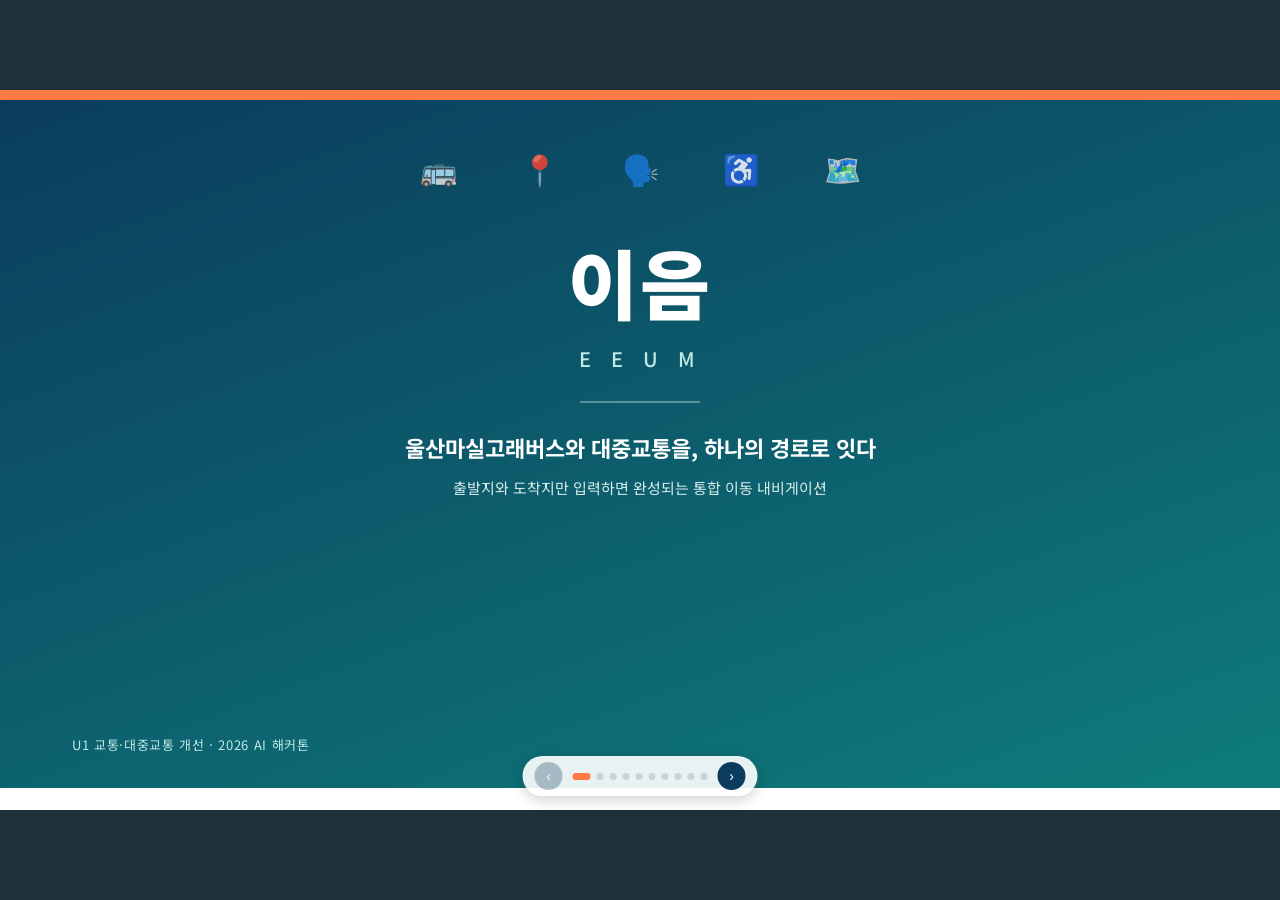
<file: eeum_deck.html>
<!DOCTYPE html>
<html lang="ko">
<head>
<meta charset="UTF-8">
<meta name="viewport" content="width=device-width, initial-scale=1.0">
<title>이음(EEUM) — 발표자료</title>
<link rel="preconnect" href="https://fonts.googleapis.com">
<link href="https://fonts.googleapis.com/css2?family=Noto+Sans+KR:wght@400;500;700;900&display=swap" rel="stylesheet">
<style>
  :root{
    --navy:#0B3C5D;
    --teal:#0E7C7B;
    --teal-deep:#0A5C5B;
    --sky:#3AA6B9;
    --accent:#FF7A45;
    --ink:#16232B;
    --sub:#5B6B73;
    --line:#DCE4E6;
    --bg-soft:#F4F7F7;
    --card:#FFFFFF;
    --danger:#D9534F;
  }
  *{box-sizing:border-box; margin:0; padding:0;}
  html,body{
    width:100%; height:100%;
    background:#20303A;
    font-family:"Noto Sans KR", -apple-system, "Apple SD Gothic Neo", "Malgun Gothic", sans-serif;
    color:var(--ink);
    overflow:hidden;
  }
  #stage{
    position:absolute; top:0; left:0;
    width:1280px; height:720px;
    transform-origin: top left;
  }
  .slide{
    position:absolute; top:0; left:0;
    width:1280px; height:720px;
    background:var(--card);
    display:none;
    flex-direction:column;
    padding:56px 72px 66px 72px;
  }
  .slide.active{ display:flex; }
  .eyebrow{
    display:flex; align-items:center; gap:10px;
    font-size:14px; font-weight:700; color:var(--teal-deep);
    letter-spacing:.06em; text-transform:uppercase; margin-bottom:10px;
  }
  .eyebrow .dot{width:8px;height:8px;border-radius:2px;background:var(--accent);}
  h1.title{
    font-size:34px; font-weight:900; color:var(--navy); line-height:1.3;
    border-bottom:4px solid var(--navy); padding-bottom:18px; margin-bottom:26px;
  }
  .content{ flex:1; min-height:0; }
  .footer{
    display:flex; justify-content:space-between; align-items:center;
    border-top:1px solid var(--line); padding-top:14px; margin-top:14px;
    font-size:12px; color:var(--sub);
  }
  .brandmark{ font-weight:900; color:var(--teal-deep); letter-spacing:.03em; }

  /* ---------- Slide 1 : Cover ---------- */
  .cover{ justify-content:center; align-items:center; position:relative; background:linear-gradient(160deg,#0B3C5D 0%, #0E7C7B 100%); }
  .cover .top-bar{ position:absolute; top:0; left:0; right:0; height:10px; background:var(--accent); }
  .cover-inner{ text-align:center; color:#fff; }
  .cover-icons{ display:flex; justify-content:center; gap:64px; margin-bottom:36px; opacity:.85; }
  .cover-icons span{ font-size:30px; }
  .cover-logo{ font-size:76px; font-weight:900; letter-spacing:.02em; margin-bottom:6px; }
  .cover-logo small{ display:block; font-size:20px; font-weight:500; letter-spacing:.35em; color:#BFEAE6; margin-top:8px;}
  .cover-tagline{ font-size:22px; font-weight:700; margin-top:22px; }
  .cover-sub{ margin-top:14px; font-size:15px; color:#D8ECEA; }
  .cover-divider{ width:120px; height:2px; background:#ffffff55; margin:28px auto; }
  .cover-footer{ position:absolute; bottom:34px; font-size:13px; color:#BFEAE6; letter-spacing:.05em;}

  /* ---------- Slide 2 : 문제 제기 ---------- */
  .prob-grid{ display:grid; grid-template-columns:1.05fr .95fr; gap:40px; height:100%; }
  .stat-card{ background:var(--bg-soft); border-radius:10px; padding:20px 22px; margin-bottom:14px; border-left:5px solid var(--teal); }
  .stat-card .label{ font-weight:700; color:var(--navy); font-size:15px; margin-bottom:6px; }
  .stat-card .desc{ font-size:13.5px; color:var(--sub); line-height:1.55; }
  .stat-card.warn{ border-left-color:var(--accent); background:#FFF3EC; }
  .bubbles{ display:flex; flex-direction:column; gap:16px; justify-content:center; height:100%; }
  .bubble{ background:var(--bg-soft); border-radius:16px; padding:16px 20px; font-size:15px; font-weight:600; color:var(--ink); box-shadow:0 2px 6px rgba(0,0,0,.06); position:relative;}
  .bubble.b1{ align-self:flex-start; margin-left:0; }
  .bubble.b2{ align-self:center; }
  .bubble.b3{ align-self:flex-end; }
  .prob-banner{ margin-top:22px; text-align:center; font-size:17px; font-weight:700; color:var(--navy); background:var(--bg-soft); border-radius:10px; padding:16px; }

  /* ---------- Slide 3 : 솔루션 ---------- */
  .persona-wrap{ position:relative; height:100%; display:grid; grid-template-columns:1fr 260px 1fr; grid-template-rows:1fr 1fr; gap:20px; align-items:center; }
  .persona-card{ background:var(--bg-soft); border-radius:10px; padding:16px 18px; }
  .persona-card .p-title{ font-weight:800; color:var(--teal-deep); font-size:15px; margin-bottom:6px; }
  .persona-card .p-desc{ font-size:13px; color:var(--sub); line-height:1.5; }
  .persona-center{
    grid-row: 1 / 3; grid-column:2;
    width:260px; height:260px; border-radius:50%;
    background:radial-gradient(circle at 30% 30%, var(--sky), var(--navy));
    color:#fff; display:flex; align-items:center; justify-content:center; text-align:center;
    font-weight:800; font-size:15.5px; padding:26px; line-height:1.5;
    box-shadow:0 10px 30px rgba(11,60,93,.35);
  }

  /* ---------- Slide 4 : 선순환 ---------- */
  .flywheel-wrap{ position:relative; height:100%; display:grid; grid-template-columns:1fr auto 1fr; align-items:center; gap:10px;}
  .fw-col{ display:flex; flex-direction:column; gap:70px; }
  .fw-col.right{ align-items:flex-end; text-align:right; }
  .fw-item{ background:var(--bg-soft); border-radius:14px; padding:16px 18px; font-size:13.5px; font-weight:600; color:var(--ink); max-width:260px; line-height:1.5; }
  .fw-center{ display:flex; flex-direction:column; align-items:center; gap:0; }
  .fw-circle{ width:170px; height:170px; border-radius:50%; display:flex; align-items:center; justify-content:center; text-align:center; color:#fff; font-weight:800; font-size:16px; padding:14px; box-shadow:0 8px 22px rgba(0,0,0,.18); }
  .fw-circle.a{ background:var(--navy); margin-bottom:-26px; z-index:2;}
  .fw-circle.b{ background:var(--teal); margin-top:-26px; z-index:1;}
  .fw-loop{ position:absolute; left:50%; top:50%; transform:translate(-50%,-50%); width:210px; height:210px; border:3px dashed #C8DBDB; border-radius:50%; z-index:0;}
  .flywheel-banner{ text-align:center; font-size:16px; font-weight:700; color:var(--navy); margin-top:18px; }

  /* ---------- Slide 5 : 핵심기능 ---------- */
  .feat-grid{ display:grid; grid-template-columns:repeat(3,1fr); grid-template-rows:repeat(2,1fr); gap:18px; height:100%; }
  .feat-card{ border:1px solid var(--line); border-radius:12px; padding:18px; display:flex; flex-direction:column; gap:8px; }
  .feat-head{ display:inline-flex; align-items:center; gap:8px; background:var(--navy); color:#fff; font-weight:700; font-size:13.5px; padding:8px 12px; border-radius:8px; align-self:flex-start;}
  .feat-icon{ font-size:26px; margin-top:2px; }
  .feat-desc{ font-size:13px; color:var(--sub); line-height:1.55; }
  .feat-tag{ margin-top:auto; align-self:flex-start; font-size:11px; font-weight:700; padding:3px 8px; border-radius:20px; }
  .tag-rule{ background:#E7EEF2; color:var(--navy); }
  .tag-ai{ background:#FFEADD; color:#C1521F; }

  /* ---------- Slide 6 : AI 파이프라인 ---------- */
  .pipe-wrap{ display:flex; align-items:stretch; gap:0; height:100%; }
  .pipe-step{ flex:1; display:flex; flex-direction:column; }
  .pipe-bar{ height:8px; background:var(--sky); }
  .pipe-step:nth-child(1) .pipe-bar{ background:#C7D8DC; }
  .pipe-step:nth-child(2) .pipe-bar{ background:var(--sky); }
  .pipe-step:nth-child(3) .pipe-bar{ background:var(--teal-deep); }
  .pipe-step:nth-child(4) .pipe-bar{ background:var(--accent); }
  .pipe-body{ flex:1; padding:22px 18px; display:flex; flex-direction:column; gap:10px; }
  .pipe-icon{ font-size:30px; }
  .pipe-title{ font-weight:800; font-size:16px; color:var(--navy); }
  .pipe-desc{ font-size:13px; color:var(--sub); line-height:1.55; }
  .pipe-quote{ margin-top:auto; font-size:12.5px; background:var(--bg-soft); border-radius:8px; padding:10px 12px; color:var(--ink); font-weight:600; line-height:1.5;}
  .pipe-sep{ width:1px; background:var(--line); }

  /* ---------- Slide 7 : UI 목업 ---------- */
  .ui-wrap{ display:grid; grid-template-columns:1fr 1.15fr 1fr; gap:28px; height:100%; align-items:center;}
  .ui-side{ font-size:14px; color:var(--sub); line-height:1.7; }
  .ui-side .h{ font-weight:800; color:var(--navy); font-size:16px; margin-bottom:8px; }
  .phone{ background:#1C2B33; border-radius:34px; padding:14px; box-shadow:0 20px 40px rgba(0,0,0,.25); }
  .phone-screen{ background:#fff; border-radius:22px; padding:18px 16px; }
  .ph-search{ background:var(--bg-soft); border-radius:10px; padding:10px 12px; font-size:12.5px; color:var(--sub); margin-bottom:8px; display:flex; justify-content:space-between;}
  .ph-timeline{ margin-top:14px; display:flex; flex-direction:column; gap:0; }
  .ph-row{ display:flex; gap:10px; align-items:flex-start; padding:9px 0; border-left:2px solid var(--line); margin-left:9px; padding-left:16px; position:relative;}
  .ph-row::before{ content:""; position:absolute; left:-7px; top:12px; width:12px; height:12px; border-radius:50%; background:var(--teal); border:2px solid #fff; }
  .ph-row.now::before{ background:var(--accent); }
  .ph-label{ font-size:12.5px; font-weight:700; color:var(--ink); }
  .ph-sub{ font-size:11px; color:var(--sub); margin-top:2px; }
  .ph-badge{ font-size:10px; font-weight:700; background:var(--navy); color:#fff; padding:2px 7px; border-radius:20px; align-self:flex-start; margin-left:auto;}
  .note-flag{ margin-top:14px; font-size:11.5px; color:var(--sub); background:var(--bg-soft); border-radius:8px; padding:8px 10px; }

  /* ---------- Slide 8 : 시나리오 ---------- */
  .story-wrap{ display:grid; grid-template-columns:280px 1fr; gap:40px; height:100%; }
  .persona-photo{ width:110px; height:110px; border-radius:50%; background:linear-gradient(160deg,var(--sky),var(--navy)); display:flex; align-items:center; justify-content:center; font-size:44px; margin-bottom:16px;}
  .persona-name{ display:inline-block; background:var(--navy); color:#fff; font-weight:800; font-size:15px; padding:7px 14px; border-radius:8px; margin-bottom:14px;}
  .persona-facts{ background:var(--bg-soft); border-radius:10px; padding:14px 16px; font-size:12.5px; color:var(--ink); line-height:1.9; }
  .timeline-title{ font-weight:800; color:var(--navy); font-size:15px; margin-bottom:14px; }
  .tl{ position:relative; padding-left:26px; }
  .tl::before{ content:""; position:absolute; left:9px; top:6px; bottom:6px; width:3px; background:var(--line); border-radius:3px;}
  .tl-step{ position:relative; padding-bottom:26px; }
  .tl-step:last-child{ padding-bottom:0; }
  .tl-dot{ position:absolute; left:-26px; top:2px; width:20px; height:20px; border-radius:50%; background:var(--teal); color:#fff; display:flex; align-items:center; justify-content:center; font-size:11px; }
  .tl-step.now .tl-dot{ background:var(--accent); }
  .tl-h{ font-weight:800; font-size:14.5px; color:var(--ink); }
  .tl-d{ font-size:12.5px; color:var(--sub); margin-top:3px; }
  .story-quote{ margin-top:18px; text-align:right; font-weight:800; color:var(--teal-deep); font-size:15px; }

  /* ---------- Slide 9 : 비교표 ---------- */
  table.cmp{ width:100%; border-collapse:collapse; margin-top:4px; }
  table.cmp th, table.cmp td{ border:1px solid var(--line); padding:14px 16px; font-size:13px; vertical-align:top; line-height:1.55; }
  table.cmp thead th{ background:var(--bg-soft); color:var(--navy); font-weight:800; text-align:left; font-size:13.5px;}
  table.cmp thead th.eeum-head{ background:var(--navy); color:#fff; }
  table.cmp tbody th{ background:var(--bg-soft); color:var(--navy); font-weight:700; text-align:left; width:16%;}
  table.cmp tbody td.eeum-cell{ background:#EAF6F5; font-weight:700; color:var(--teal-deep); }

  /* ---------- Slide 10 : 확장 비전 ---------- */
  .vision-wrap{ display:flex; gap:0; height:100%; align-items:stretch;}
  .vision-col{ flex:1; min-width:0; display:flex; flex-direction:column; padding:22px 20px; }
  .vision-col .vh{ display:inline-flex; align-items:center; gap:8px; font-weight:800; font-size:15px; color:#fff; background:var(--navy); padding:8px 12px; border-radius:8px; margin-bottom:16px; align-self:flex-start;}
  .vision-col:nth-child(2) .vh{ background:var(--teal-deep); }
  .vision-col:nth-child(3) .vh{ background:var(--accent); }
  .vision-item{ background:var(--bg-soft); border-radius:10px; padding:12px 14px; font-size:12.5px; color:var(--ink); line-height:1.6; margin-bottom:10px; }
  .arrow-sep{ flex:0 0 36px; display:flex; align-items:center; justify-content:center; font-size:26px; color:var(--line); }
  .vision-banner{ text-align:center; font-size:16px; font-weight:700; color:var(--navy); margin-top:10px; background:var(--bg-soft); padding:14px; border-radius:10px;}

  /* ---------- Nav ---------- */
  #nav{ position:absolute; bottom:14px; left:50%; transform:translateX(-50%); display:flex; gap:10px; align-items:center; z-index:50; background:#ffffffe8; padding:6px 12px; border-radius:26px; box-shadow:0 4px 14px rgba(0,0,0,.18);}
  #nav button{ border:none; background:var(--navy); color:#fff; width:28px; height:28px; border-radius:50%; cursor:pointer; font-size:14px; }
  #nav button:disabled{ opacity:.3; cursor:default; }
  #nav .count{ font-size:13px; font-weight:700; color:var(--navy); min-width:52px; text-align:center;}
  #dots{ display:flex; gap:6px; }
  #dots span{ width:7px; height:7px; border-radius:50%; background:#C8D3D6; cursor:pointer; }
  #dots span.on{ background:var(--accent); width:18px; border-radius:4px; }
</style>
</head>
<body>

<div id="stage">

  <!-- 1. 표지 -->
  <section class="slide active">
    <div class="cover" style="margin:-56px -72px -44px -72px; padding:56px 72px; width:1280px; height:720px;">
      <div class="top-bar"></div>
      <div class="cover-inner">
        <div class="cover-icons">
          <span>🚌</span><span>📍</span><span>🗣️</span><span>♿</span><span>🗺️</span>
        </div>
        <div class="cover-logo">이음<small>E&nbsp;E&nbsp;U&nbsp;M</small></div>
        <div class="cover-divider"></div>
        <div class="cover-tagline">울산마실고래버스와 대중교통을, 하나의 경로로 잇다</div>
        <div class="cover-sub">출발지와 도착지만 입력하면 완성되는 통합 이동 내비게이션</div>
      </div>
      <div class="cover-footer">U1 교통·대중교통 개선 · 2026 AI 해커톤</div>
    </div>
  </section>

  <!-- 2. 문제 제기 -->
  <section class="slide">
    <div class="eyebrow"><span class="dot"></span>PROBLEM</div>
    <h1 class="title">울산의 교통 격차, 그리고 흩어진 서비스의 맹점</h1>
    <div class="content prob-grid">
      <div>
        <div class="stat-card">
          <div class="label">남구·북구 — 촘촘한 노선</div>
          <div class="desc">남구는 인구밀도 1위(㎢당 약 4,143명), 북구는 산업·택지 개발로 빠르게 성장 중이라 두 지역 모두 버스 노선이 비교적 촘촘하게 깔려 있습니다.</div>
        </div>
        <div class="stat-card warn">
          <div class="label">울주군 — 넓고, 성기고, 험한 지형</div>
          <div class="desc">면적은 울산 전체의 71%(서울보다 넓음)에 달하지만 인구밀도는 ㎢당 288명, 남구의 15분의 1 수준입니다. 영남알프스 산악지대라 권역 간 직통 노선도 부족합니다.</div>
        </div>
        <div class="stat-card">
          <div class="label">이미 있지만, 잘 모르는 서비스</div>
          <div class="desc">울산시는 이 격차를 메우려 DRT(수요응답형 교통) '울산마실고래버스'를 운영 중이지만, 전용 앱으로만 호출 가능해 인지도가 여전히 낮습니다.</div>
        </div>
      </div>
      <div class="bubbles">
        <div class="bubble b1">척과·반용에서 울산대까지<br>대체 어떻게 가야 하지? 🤔</div>
        <div class="bubble b2">마실고래버스는 처음인데<br>어떻게 부르는 거예요?</div>
        <div class="bubble b3">환승할 버스가 언제 오는지<br>지도 앱엔 안 나와요.</div>
      </div>
    </div>
    <div class="prob-banner">기존 지도 앱과 마실고래버스 전용 앱은 서로 따로 존재하고, 그 사이는 사용자가 직접 머릿속으로 이어야 합니다.</div>
  </section>

  <!-- 3. 솔루션 소개 -->
  <section class="slide">
    <div class="eyebrow"><span class="dot"></span>SOLUTION</div>
    <h1 class="title">출발지와 도착지를 잇는 내비게이션, 이음</h1>
    <div class="content persona-wrap">
      <div class="persona-card" style="grid-row:1; grid-column:1;">
        <div class="p-title">마실고래버스 서비스 구역 거주자</div>
        <div class="p-desc">척과·반용 등 서비스 구역 안에 살지만 구역 밖(도심)으로 나가는 전체 경로는 알기 어려운 사람</div>
      </div>
      <div class="persona-card" style="grid-row:1; grid-column:3;">
        <div class="p-title">고령자·교통약자</div>
        <div class="p-desc">스마트폰 조작이 서툴고, 직원이나 낯선 사람에게 반복해서 묻는 것이 부담스러운 사람</div>
      </div>
      <div class="persona-center">
        출발지·도착지만 입력하면<br>마실고래버스 호출부터<br>버스 환승까지<br>하나의 경로로 자동 연결합니다
      </div>
      <div class="persona-card" style="grid-row:2; grid-column:1;">
        <div class="p-title">울산대학교 통학·통근자</div>
        <div class="p-desc">사각지대(울주군)에서 도심(남구)으로 매일 반복해서 이동해야 하는 사람</div>
      </div>
      <div class="persona-card" style="grid-row:2; grid-column:3;">
        <div class="p-title">처음 방문하는 외지인</div>
        <div class="p-desc">마실고래버스라는 서비스가 존재한다는 사실 자체를 모르는 사람</div>
      </div>
    </div>
  </section>

  <!-- 4. 기대효과 선순환 -->
  <section class="slide">
    <div class="eyebrow"><span class="dot"></span>IMPACT</div>
    <h1 class="title">이용 편의가 서비스 인지도로 이어지는 선순환</h1>
    <div class="content" style="display:flex; flex-direction:column; height:100%;">
      <div class="flywheel-wrap" style="flex:1;">
        <div class="fw-col">
          <div class="fw-item">출발지·도착지만 입력하면 마실고래버스 호출부터 환승까지 전체 경로를 한 번에 확인</div>
          <div class="fw-item">지연 이유까지 자연어로 설명받아 막연한 대기 불안 감소</div>
        </div>
        <div class="fw-center">
          <div class="fw-loop"></div>
          <div class="fw-circle a">이용자<br>경험 향상</div>
          <div class="fw-circle b">마실고래버스<br>이용 활성화</div>
        </div>
        <div class="fw-col right">
          <div class="fw-item">몰랐던 시민의 첫 이용 경험 유입 증가로 이어짐</div>
          <div class="fw-item">울산시 DRT 시범사업의 이용률·인지도 지표가 함께 개선</div>
        </div>
      </div>
      <div class="flywheel-banner">이음은 이용자의 이동 경험과 마실고래버스 시범사업의 성과를 함께 끌어올립니다.</div>
    </div>
  </section>

  <!-- 5. 핵심기능 6가지 -->
  <section class="slide">
    <div class="eyebrow"><span class="dot"></span>KEY FEATURES</div>
    <h1 class="title">이음을 구성하는 6가지 핵심 기능</h1>
    <div class="content feat-grid">
      <div class="feat-card">
        <div class="feat-icon">📍</div>
        <div class="feat-head">마실고래버스 스팟 추천</div>
        <div class="feat-desc">현재 위치와 가장 가까운 호출 스팟, 예상 도착시간·지연 여부를 안내합니다.</div>
        <span class="feat-tag tag-rule">일반 로직</span>
      </div>
      <div class="feat-card">
        <div class="feat-icon">⏱️</div>
        <div class="feat-head">실제 대기시간 계산</div>
        <div class="feat-desc">도보시간과 버스 도착시간을 비교해, 체감이 아닌 실제 대기시간을 산출합니다.</div>
        <span class="feat-tag tag-rule">일반 로직</span>
      </div>
      <div class="feat-card">
        <div class="feat-icon">🔄</div>
        <div class="feat-head">환승 정류장·노선 안내</div>
        <div class="feat-desc">서비스 구역 경계의 환승 정류장과 탑승 가능한 버스 노선·도착시간을 안내합니다.</div>
        <span class="feat-tag tag-rule">일반 로직</span>
      </div>
      <div class="feat-card">
        <div class="feat-icon">🧠</div>
        <div class="feat-head">AI 지연원인 설명</div>
        <div class="feat-desc">배차·구간 데이터를 종합해 "왜" 지연되는지 상황별 이유를 자연어로 해석합니다.</div>
        <span class="feat-tag tag-ai">AI 적용</span>
      </div>
      <div class="feat-card">
        <div class="feat-icon">💬</div>
        <div class="feat-head">쉬운모드 대화형 인터페이스</div>
        <div class="feat-desc">"지금 집에서 병원 가고 싶어요" 같은 자유 발화를 이해하고 대화로 경로를 완결합니다.</div>
        <span class="feat-tag tag-ai">AI 적용</span>
      </div>
      <div class="feat-card">
        <div class="feat-icon">🛰️</div>
        <div class="feat-head">울산 BIS 실시간 연동</div>
        <div class="feat-desc">울산광역시 버스정보시스템(BIS)과 연동해 실시간 배차·도착 정보를 반영합니다.</div>
        <span class="feat-tag tag-rule">일반 로직</span>
      </div>
    </div>
  </section>

  <!-- 6. AI 파이프라인 -->
  <section class="slide">
    <div class="eyebrow"><span class="dot"></span>AI PIPELINE</div>
    <h1 class="title">AI 지연원인 설명 파이프라인</h1>
    <div class="content pipe-wrap">
      <div class="pipe-step">
        <div class="pipe-bar"></div>
        <div class="pipe-body">
          <div class="pipe-icon">🚌</div>
          <div class="pipe-title">배차·구간 데이터 수집</div>
          <div class="pipe-desc">마실고래버스 실시간 배차 정보와 구간별 소요시간을 수집합니다.</div>
          <div class="pipe-quote">혁신도시 인근 구간 배차 지연 감지</div>
        </div>
      </div>
      <div class="pipe-sep"></div>
      <div class="pipe-step">
        <div class="pipe-bar"></div>
        <div class="pipe-body">
          <div class="pipe-icon">🗂️</div>
          <div class="pipe-title">핵심 값 JSON 구조화</div>
          <div class="pipe-desc">원본 데이터 전체가 아닌 요약된 핵심 값만 정리해 토큰 낭비를 줄입니다.</div>
          <div class="pipe-quote">{구간: 혁신도시}, {지연: +5분}, {원인후보: 배차집중}</div>
        </div>
      </div>
      <div class="pipe-sep"></div>
      <div class="pipe-step">
        <div class="pipe-bar"></div>
        <div class="pipe-body">
          <div class="pipe-icon">🔒</div>
          <div class="pipe-title">OpenAI API 프롬프트 전달</div>
          <div class="pipe-desc">구조화된 데이터와 프롬프트를 함께 전달해 상황에 맞는 해석을 생성합니다.</div>
          <div class="pipe-quote">구조화 출력(JSON) + 해석 생성 패턴</div>
        </div>
      </div>
      <div class="pipe-sep"></div>
      <div class="pipe-step">
        <div class="pipe-bar"></div>
        <div class="pipe-body">
          <div class="pipe-icon">✅</div>
          <div class="pipe-title">근거 기반 자연어 설명</div>
          <div class="pipe-desc">숫자만 보여주지 않고, 상황마다 달라지는 지연 이유를 문장으로 설명합니다.</div>
          <div class="pipe-quote">"혁신도시 인근에 배차가 몰려 있어 평소보다 5분가량 늦어질 가능성이 있습니다."</div>
        </div>
      </div>
    </div>
  </section>

  <!-- 7. UI/UX -->
  <section class="slide">
    <div class="eyebrow"><span class="dot"></span>UI / UX</div>
    <h1 class="title">한눈에 보이는 경로 안내 화면</h1>
    <div class="content ui-wrap">
      <div class="ui-side">
        <div class="h">복잡한 환승을<br>하나의 타임라인으로</div>
        출발지·도착지 입력 한 번으로 마실고래버스 호출부터 환승 버스, 최종 목적지까지의 전체 여정을 한 화면의 타임라인으로 보여줍니다.
        <div class="note-flag">* 개념 목업이며, 실제 화면은 개발 진행에 따라 확정 예정입니다.</div>
      </div>
      <div class="phone">
        <div class="phone-screen">
          <div class="ph-search">📍 출발지: 척과리 정류장 <span>→</span> 🏁 도착지: 울산대학교</div>
          <div class="ph-timeline">
            <div class="ph-row"><div><div class="ph-label">🚶 도보 4분</div><div class="ph-sub">척과리 정류장까지 이동</div></div></div>
            <div class="ph-row now"><div><div class="ph-label">🚌 마실고래버스 호출 · 대기 1분</div><div class="ph-sub">지연 없음 · 혁신도시행</div></div><div class="ph-badge">현재</div></div>
            <div class="ph-row"><div><div class="ph-label">🔄 혁신도시 환승 정류장 하차</div><div class="ph-sub">401번 환승 버스 6분 후 도착</div></div></div>
            <div class="ph-row"><div><div class="ph-label">🏫 울산대학교 도착</div><div class="ph-sub">총 소요시간 약 46분</div></div></div>
          </div>
        </div>
      </div>
      <div class="ui-side">
        <div class="h">쉬운모드에서는<br>같은 정보를 대화형으로</div>
        화면을 직접 조작하는 대신 "지금 집에서 학교 가고 싶어요"라고 말하면, AI가 되묻고 답을 들으며 동일한 여정을 대화로 완결합니다.
      </div>
    </div>
  </section>

  <!-- 8. 시나리오 -->
  <section class="slide">
    <div class="eyebrow"><span class="dot"></span>SCENARIO</div>
    <h1 class="title">사용자의 실제 하루 속 '이음'</h1>
    <div class="content story-wrap">
      <div>
        <div class="persona-photo">👵</div>
        <div class="persona-name">박순자 (68세)</div>
        <div class="persona-facts">
          · 울주군 척과리 거주<br>
          · 울산대학교병원 정기 진료<br>
          · 마실고래버스 첫 이용<br>
          · 스마트폰 조작 서툼 → 쉬운모드 사용<br>
          · 자녀 없이 혼자 이동
        </div>
      </div>
      <div>
        <div class="timeline-title">오늘의 여정</div>
        <div class="tl">
          <div class="tl-step"><div class="tl-dot">1</div><div class="tl-h">쉬운모드로 "병원 가고 싶어요" 대화 시작</div><div class="tl-d">AI가 목적지와 현재 위치를 되물어 확인</div></div>
          <div class="tl-step now"><div class="tl-dot">2</div><div class="tl-h">가장 가까운 마실고래버스 스팟 안내 · 도보 4분</div><div class="tl-d">지연 없음, 예상 대기 1분</div></div>
          <div class="tl-step"><div class="tl-dot">3</div><div class="tl-h">혁신도시 환승 정류장에서 401번 버스로 환승</div><div class="tl-d">환승 버스 도착까지 6분, AI가 지연 사유까지 설명</div></div>
          <div class="tl-step"><div class="tl-dot">4</div><div class="tl-h">울산대학교병원 도착</div><div class="tl-d">총 이동시간 약 46분, 중간에 직원에게 묻지 않고 완료</div></div>
        </div>
        <div class="story-quote">이제, 이음을 실행합니다. #이음</div>
      </div>
    </div>
  </section>

  <!-- 9. 비교표 -->
  <section class="slide">
    <div class="eyebrow"><span class="dot"></span>COMPARISON</div>
    <h1 class="title">기존 서비스와의 차별점</h1>
    <div class="content">
      <table class="cmp">
        <thead>
          <tr><th></th><th>울산마실고래 전용 앱</th><th>네이버지도 · 카카오맵</th><th class="eeum-head">이음</th></tr>
        </thead>
        <tbody>
          <tr><th>연결 범위</th><td>마실고래버스 호출만 가능</td><td>일반 버스·도보 경로만 안내, 마실고래버스 연동 없음</td><td class="eeum-cell">마실고래버스 + 일반 버스를 하나의 경로로 통합 안내</td></tr>
          <tr><th>검색 경험</th><td>정해진 호출 스팟 선택 필요</td><td>출발지·도착지 입력만으로 안내되지만 DRT는 미지원</td><td class="eeum-cell">출발지·도착지 입력만으로 전체 여정 자동 연결</td></tr>
          <tr><th>지연 정보</th><td>배차 예정시간 숫자만 표시</td><td>거의 제공되지 않음</td><td class="eeum-cell">AI가 지연 원인을 근거와 함께 자연어로 설명</td></tr>
          <tr><th>접근성</th><td>스마트폰 조작에 능숙해야 이용 가능</td><td>동일</td><td class="eeum-cell">쉬운모드로 대화만으로도 전 과정 이용 가능</td></tr>
        </tbody>
      </table>
    </div>
  </section>

  <!-- 10. 확장 비전 -->
  <section class="slide">
    <div class="eyebrow"><span class="dot"></span>VISION</div>
    <h1 class="title">이음, 안내를 넘어 교통 사각지대 해소 인프라로</h1>
    <div class="content" style="display:flex; flex-direction:column; height:100%;">
      <div class="vision-wrap" style="flex:1;">
        <div class="vision-col">
          <div class="vh">인천 I-mod 교훈</div>
          <div class="vision-item">도착 예상시간을 부풀리지 않고 지연 가능성·사유를 투명하게 안내한다는 원칙을 설계에 이미 반영</div>
          <div class="vision-item">수요 편중으로 사각지대가 오히려 소외되지 않는지 지속 확인</div>
        </div>
        <div class="arrow-sep">→</div>
        <div class="vision-col">
          <div class="vh">데이터화</div>
          <div class="vision-item">이용 경로, 대기시간, 지연 설명 이력이 서비스 이용 데이터로 축적</div>
          <div class="vision-item">쉬운모드 대화 로그에서 실제 이용자 불편 지점 파악 가능</div>
        </div>
        <div class="arrow-sep">→</div>
        <div class="vision-col">
          <div class="vh">확장 방향</div>
          <div class="vision-item">도로 상황(공사·사고)을 반영한 대체 환승 경로 추천으로 확장</div>
          <div class="vision-item">타 지자체의 DRT 시범사업으로도 이어붙일 수 있는 안내 인프라</div>
        </div>
      </div>
      <div class="vision-banner">이음은 마실고래버스 같은 DRT 시범사업이 늘어날수록 함께 확장 가능한 안내 인프라입니다.</div>
    </div>
  </section>

  <div id="nav">
    <button id="prevBtn">‹</button>
    <div id="dots"></div>
    <button id="nextBtn">›</button>
  </div>

</div>

<script>
  const slides = document.querySelectorAll('.slide');
  const dotsWrap = document.getElementById('dots');
  let idx = 0;

  slides.forEach((s,i)=>{
    const d = document.createElement('span');
    d.addEventListener('click',()=>go(i));
    dotsWrap.appendChild(d);
  });
  const dots = dotsWrap.querySelectorAll('span');

  function render(){
    slides.forEach((s,i)=> s.classList.toggle('active', i===idx));
    dots.forEach((d,i)=> d.classList.toggle('on', i===idx));
    document.getElementById('prevBtn').disabled = idx===0;
    document.getElementById('nextBtn').disabled = idx===slides.length-1;
  }
  function go(i){
    idx = Math.max(0, Math.min(slides.length-1, i));
    render();
  }
  document.getElementById('prevBtn').addEventListener('click', ()=>go(idx-1));
  document.getElementById('nextBtn').addEventListener('click', ()=>go(idx+1));
  window.addEventListener('keydown', (e)=>{
    if(e.key==='ArrowRight' || e.key===' ') go(idx+1);
    if(e.key==='ArrowLeft') go(idx-1);
  });

  function scaleStage(){
    const stage = document.getElementById('stage');
    const scale = Math.min(window.innerWidth/1280, window.innerHeight/720);
    stage.style.transform = 'translate(' + ((window.innerWidth-1280*scale)/2) + 'px,' + ((window.innerHeight-720*scale)/2) + 'px) scale(' + scale + ')';
  }
  window.addEventListener('resize', scaleStage);
  scaleStage();
  render();
</script>
</body>
</html>
</file>
